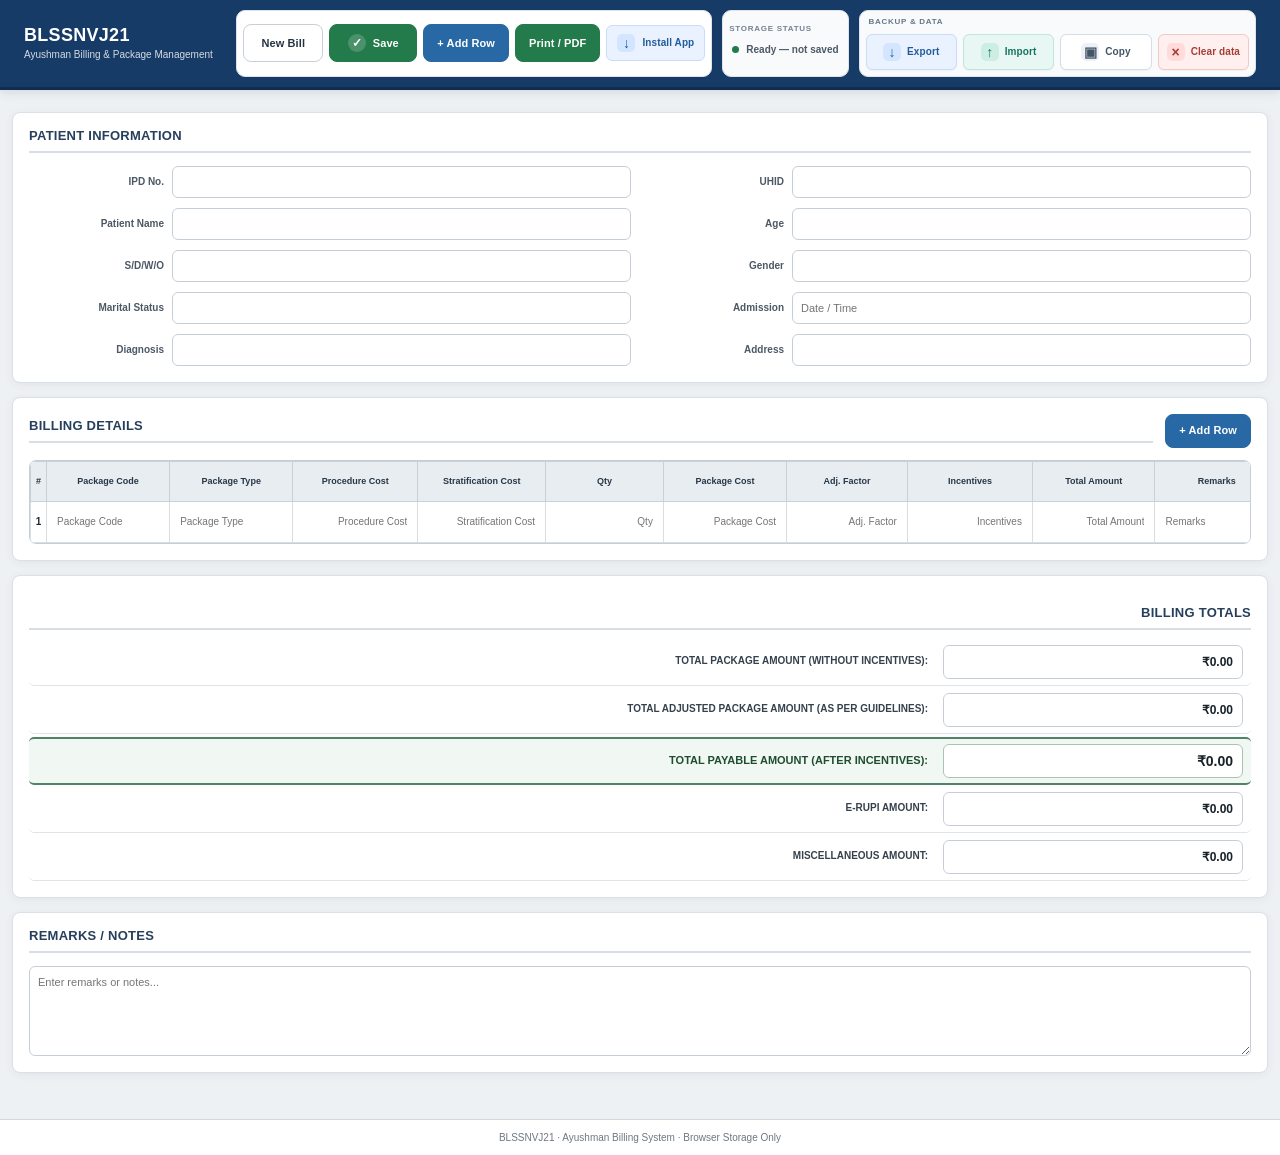
<file: index.html>
<!DOCTYPE html>
<html lang="en">

<head>

    <meta charset="UTF-8">

    <meta
        name="viewport"
        content="width=device-width, initial-scale=1.0, viewport-fit=cover"
    >

    <meta name="theme-color" content="#173b67">
    <meta name="color-scheme" content="light">
    <meta name="application-name" content="BLSSNVJ21">
    <meta name="apple-mobile-web-app-title" content="BLSSNVJ21">
    <meta name="author" content="BLSSNVJ21">
    <meta name="creator" content="BLSSNVJ21">
    <meta name="publisher" content="BLSSNVJ21">
    <meta name="generator" content="BLSSNVJ21 Ayushman Billing">
    <meta name="description" content="BLSSNVJ21 Ayushman Billing is a browser-based hospital billing application for patient details, Ayushman package billing, editable billing rows, billing totals, printing and PDF generation. Data stays in browser storage.">
    <meta name="keywords" content="BLSSNVJ21, BLSSNVJ21 Ayushman Billing, Ayushman billing software, Ayushman hospital billing, PM-JAY billing, hospital package billing, hospital billing software, medical billing, billing application, browser billing software">
    <meta name="subject" content="BLSSNVJ21 Ayushman hospital billing application">
    <meta name="classification" content="Business Software, Hospital Billing Software">
    <meta name="category" content="Hospital Billing Software">
    <meta name="coverage" content="India">
    <meta name="language" content="English (India)">
    <meta name="robots" content="index, follow, max-image-preview:large, max-snippet:-1, max-video-preview:-1">
    <meta name="googlebot" content="index, follow, max-image-preview:large, max-snippet:-1, max-video-preview:-1">
    <meta name="bingbot" content="index, follow, max-image-preview:large, max-snippet:-1, max-video-preview:-1">
    <meta name="format-detection" content="telephone=no">
    <meta name="referrer" content="strict-origin-when-cross-origin">
    <link rel="canonical" href="https://shreebalaji767.github.io/AYUSHMAN-BILLING/">
    <link rel="sitemap" type="application/xml" href="./sitemap.xml">

    <meta property="og:type" content="website">
    <meta property="og:url" content="https://shreebalaji767.github.io/AYUSHMAN-BILLING/">
    <meta property="og:title" content="BLSSNVJ21 | Ayushman Billing Software">
    <meta property="og:description" content="BLSSNVJ21 browser-based Ayushman hospital billing software for patient details, package billing, billing totals and print-ready documents.">
    <meta property="og:site_name" content="BLSSNVJ21">
    <meta property="og:locale" content="en_IN">

    <meta name="twitter:card" content="summary">
    <meta name="twitter:title" content="BLSSNVJ21 | Ayushman Billing Software">
    <meta name="twitter:description" content="BLSSNVJ21 browser-based Ayushman hospital billing software with browser-only storage and print-ready billing documents.">
    <meta name="twitter:url" content="https://shreebalaji767.github.io/AYUSHMAN-BILLING/">

    <meta name="mobile-web-app-capable" content="yes">
    <meta name="apple-mobile-web-app-capable" content="yes">
    <meta name="apple-mobile-web-app-status-bar-style" content="default">
    <meta name="apple-mobile-web-app-title" content="BLSSNVJ21">

    <link
        rel="manifest"
        href="./manifest.webmanifest?v=2026.11.15.2"
    >

    <link
        rel="icon"
        type="image/svg+xml"
        sizes="any"
        href="./static/icons/favicon.svg"
    >

    <link
        rel="shortcut icon"
        href="./static/icons/favicon.svg"
    >

    <link
        rel="apple-touch-icon"
        href="./static/icons/icon-192.svg"
    >

    <title>BLSSNVJ21 | Ayushman Billing Software</title>

    <script type="application/ld+json">
    {
      "@context": "https://schema.org",
      "@graph": [
        {
          "@type": "SoftwareApplication",
      "name": "BLSSNVJ21 Ayushman Billing",
      "alternateName": "BLSSNVJ21",
      "applicationCategory": "BusinessApplication",
      "applicationSubCategory": "Hospital Billing Software",
      "operatingSystem": "Web Browser",
      "softwareVersion": "2026.11.15",
      "inLanguage": "en-IN",
      "isAccessibleForFree": true,
      "description": "BLSSNVJ21 browser-based Ayushman hospital billing application with browser-only storage, editable billing rows, billing totals and print-ready billing documents.",
      "brand": {
        "@type": "Brand",
        "name": "BLSSNVJ21"
      },
          "publisher": {
            "@type": "Organization",
            "name": "BLSSNVJ21"
          },
          "url": "https://shreebalaji767.github.io/AYUSHMAN-BILLING/"
        },
        {
          "@type": "WebSite",
          "name": "BLSSNVJ21",
          "alternateName": "BLSSNVJ21 Ayushman Billing",
          "url": "https://shreebalaji767.github.io/AYUSHMAN-BILLING/",
          "inLanguage": "en-IN"
        },
        {
          "@type": "Organization",
          "name": "BLSSNVJ21",
          "url": "https://shreebalaji767.github.io/AYUSHMAN-BILLING/"
        }
      ]
    }
    </script><!-- =====================================================
         MAIN STYLESHEET
    ====================================================== -->

    <link
        rel="stylesheet"
        href="./static/css/style.css?v=2026.11.15.9"
    >


    <!-- =====================================================
         PRINT STYLESHEET
    ====================================================== -->

    <link
        rel="stylesheet"
        href="./static/css/print.css?v=2026.11.15.2"
        media="print"
    >

</head>


<body>


<!-- =========================================================
     APPLICATION SHELL
========================================================= -->

<div class="app-shell">


    <!-- =====================================================
         TOP BAR
    ====================================================== -->

    <header class="topbar">


        <div class="topbar-brand">

            <div class="brand-title">
                BLSSNVJ21
            </div>

            <div class="brand-subtitle">
                Ayushman Billing &amp; Package Management
            </div>

        </div>



        <!-- =================================================
             TOP ACTIONS
        ================================================== -->

        <div class="topbar-actions">

            <div class="toolbar-group bill-action-group" role="group" aria-label="Bill actions">
                <button type="button" class="btn btn-secondary" id="newBillBtn">New Bill</button>
                <button type="button" class="btn btn-success" id="saveBillBtn"
                    title="Save this bill to browser storage (Ctrl+S)">
                    <span class="save-toggle-icon" aria-hidden="true">✓</span>
                    <span class="save-toggle-label">Save</span>
                </button>
                <button type="button" class="btn btn-primary" id="addRowBtn">+ Add Row</button>
                <button type="button" class="btn btn-success" id="printBtn">Print / PDF</button>
                <button type="button" class="btn btn-primary install-app-btn" id="installPwaBtn"
                    title="Install this app on your device">
                    <span class="install-app-icon" aria-hidden="true">↓</span>
                    <span>Install App</span>
                </button>
            </div>

            <div class="status-group">
                <span class="status-group-label">STORAGE STATUS</span>
                <div id="storageStatus" class="storage-status" role="status" aria-live="polite">
                    Ready — not saved
                </div>
            </div>

            <div class="toolbar-group data-tools" role="group" aria-label="Backup and data tools">
                <span class="data-tools-label">BACKUP &amp; DATA</span>
                <button type="button" class="btn btn-data btn-export" id="exportBillBtn"
                    title="Download a JSON backup of this bill">
                    <span class="data-tool-icon" aria-hidden="true">↓</span>
                    <span>Export</span>
                </button>
                <button type="button" class="btn btn-data btn-import" id="importBillBtn"
                    title="Import a previously exported bill">
                    <span class="data-tool-icon" aria-hidden="true">↑</span>
                    <span>Import</span>
                </button>
                <button type="button" class="btn btn-data btn-copy" id="copyJsonBtn"
                    title="Copy the current bill as JSON">
                    <span class="data-tool-icon" aria-hidden="true">▣</span>
                    <span>Copy</span>
                </button>
                <button type="button" class="btn btn-data btn-clear" id="clearStorageBtn"
                    title="Clear this application's saved bill from this browser">
                    <span class="data-tool-icon" aria-hidden="true">×</span>
                    <span>Clear data</span>
                </button>
            </div>
            <input type="file" id="importBillFile" accept=".json,application/json" hidden>
        </div>


    </header>



    <!-- =====================================================
         MAIN PAGE
    ====================================================== -->

    <main class="page-container">


        <!-- =================================================
             PRINT HEADER SPACE

             Blank area reserved for hospital letterhead.
        ================================================== -->

        <div class="print-header-space"></div>



        <!-- =================================================
             PATIENT INFORMATION
        ================================================== -->

        <section class="section-card">


            <h2 class="section-title">
                Patient Information
            </h2>



            <div class="patient-grid">


                <!-- =========================================
                     IPD NO.
                ========================================== -->

                <div class="form-field">

                    <label for="ipdNo">
                        IPD No.
                    </label>

                    <input
                        type="text"
                        id="ipdNo"
                        name="ipdNo"
                        autocomplete="off"
                        spellcheck="false"
                    >

                </div>



                <!-- =========================================
                     UHID
                ========================================== -->

                <div class="form-field">

                    <label for="uhid">
                        UHID
                    </label>

                    <input
                        type="text"
                        id="uhid"
                        name="uhid"
                        autocomplete="off"
                        spellcheck="false"
                    >

                </div>



                <!-- =========================================
                     PATIENT NAME
                ========================================== -->

                <div class="form-field">

                    <label for="patientName">
                        Patient Name
                    </label>

                    <input
                        type="text"
                        id="patientName"
                        name="patientName"
                        autocomplete="off"
                        spellcheck="false"
                    >

                </div>



                <!-- =========================================
                     AGE
                ========================================== -->

                <div class="form-field">

                    <label for="age">
                        Age
                    </label>

                    <input
                        type="text"
                        id="age"
                        name="age"
                        autocomplete="off"
                        spellcheck="false"
                    >

                </div>



                <!-- =========================================
                     S/D/W/O
                ========================================== -->

                <div class="form-field">

                    <label for="sdwo">
                        S/D/W/O
                    </label>

                    <input
                        type="text"
                        id="sdwo"
                        name="sdwo"
                        autocomplete="off"
                        spellcheck="false"
                    >

                </div>



                <!-- =========================================
                     GENDER
                ========================================== -->

                <div class="form-field">

                    <label for="gender">
                        Gender
                    </label>

                    <input
                        type="text"
                        id="gender"
                        name="gender"
                        autocomplete="off"
                        spellcheck="false"
                    >

                </div>



                <!-- =========================================
                     MARITAL STATUS
                ========================================== -->

                <div class="form-field">

                    <label for="maritalStatus">
                        Marital Status
                    </label>

                    <input
                        type="text"
                        id="maritalStatus"
                        name="maritalStatus"
                        autocomplete="off"
                        spellcheck="false"
                    >

                </div>



                <!-- =========================================
                     ADMISSION

                     LEFT COLUMN
                ========================================== -->

                <div class="form-field">

                    <label for="admissionDate">
                        Admission
                    </label>

                    <input
                        type="text"
                        id="admissionDate"
                        name="admissionDate"
                        placeholder="Date / Time"
                        autocomplete="off"
                        spellcheck="false"
                    >

                </div>



                <!-- =========================================
                     DIAGNOSIS

                     RIGHT COLUMN
                ========================================== -->

                <div class="form-field">

                    <label for="diagnosis">
                        Diagnosis
                    </label>

                    <input
                        type="text"
                        id="diagnosis"
                        name="diagnosis"
                        autocomplete="off"
                        spellcheck="false"
                    >

                </div>



                <!-- =========================================
                     ADDRESS

                     FULL WIDTH
                ========================================== -->

                <div class="form-field">

                    <label for="address">
                        Address
                    </label>

                    <input
                        type="text"
                        id="address"
                        name="address"
                        autocomplete="off"
                        spellcheck="false"
                    >

                </div>


            </div>


        </section>



        <!-- =================================================
             BILLING DETAILS
        ================================================== -->

        <section class="section-card billing-section">


            <!-- =============================================
                 BILLING HEADER
            ============================================== -->

            <div class="section-header">


                <h2 class="section-title">
                    Billing Details
                </h2>


                <button
                    type="button"
                    class="btn btn-primary add-row"
                    id="addBillingRowBtn"
                >
                    + Add Row
                </button>


            </div>



            <!-- =============================================
                 BILLING TABLE
            ============================================== -->

            <div class="table-container">


                <table id="billingTable">


                    <thead>

                    <tr>


                        <!-- # -->

                        <th>
                            #
                        </th>


                        <!-- PACKAGE CODE -->

                        <th>
                            Package Code
                        </th>


                        <!-- PACKAGE TYPE -->

                        <th>
                            Package Type
                        </th>


                        <!-- PROCEDURE COST -->

                        <th>
                            Procedure Cost
                        </th>


                        <!-- STRATIFICATION COST -->

                        <th>
                            Stratification Cost
                        </th>


                        <!-- QTY -->

                        <th>
                            Qty
                        </th>


                        <!-- PACKAGE COST -->

                        <th>
                            Package Cost
                        </th>


                        <!-- ADJ FACTOR -->

                        <th>
                            Adj. Factor
                        </th>


                        <!-- INCENTIVES -->

                        <th>
                            Incentives
                        </th>


                        <!-- TOTAL -->

                        <th>
                            Total Amount
                        </th>


                        <!-- REMARKS -->

                        <th>
                            Remarks
                        </th>


                        <!-- ACTION -->

                        <th class="action-column">
                            Action
                        </th>


                    </tr>

                    </thead>



                    <!-- =====================================
                         BILLING BODY

                         app.js adds rows here.
                    ====================================== -->

                    <tbody id="billingBody">
                    </tbody>


                </table>


            </div>


        </section>



        <!-- =================================================
             BILLING TOTALS
        ================================================== -->

        <section class="section-card">


            <div class="billing-totals">


                <h2 class="section-title">
                    Billing Totals
                </h2>



                <!-- =========================================
                     TOTAL PACKAGE AMOUNT
                     FULLY EDITABLE
                ========================================== -->

                <div class="billing-total-row">


                    <label
                        for="totalPackageWithoutIncentives"
                    >
                        TOTAL PACKAGE AMOUNT (WITHOUT INCENTIVES):
                    </label>


                    <input
                        type="text"
                        id="totalPackageWithoutIncentives"
                        name="totalPackageWithoutIncentives"
                        value="₹0.00"
                        autocomplete="off"
                        spellcheck="false"
                    >


                </div>



                <!-- =========================================
                     TOTAL ADJUSTED PACKAGE
                     FULLY EDITABLE
                ========================================== -->

                <div class="billing-total-row">


                    <label
                        for="totalAdjustedPackageAmount"
                    >
                        TOTAL ADJUSTED PACKAGE AMOUNT (AS PER GUIDELINES):
                    </label>


                    <input
                        type="text"
                        id="totalAdjustedPackageAmount"
                        name="totalAdjustedPackageAmount"
                        value="₹0.00"
                        autocomplete="off"
                        spellcheck="false"
                    >


                </div>



                <!-- =========================================
                     TOTAL PAYABLE
                     FULLY EDITABLE
                ========================================== -->

                <div class="billing-total-row payable-row">


                    <label
                        for="totalPayableAmount"
                    >
                        TOTAL PAYABLE AMOUNT (AFTER INCENTIVES):
                    </label>


                    <input
                        type="text"
                        id="totalPayableAmount"
                        name="totalPayableAmount"
                        value="₹0.00"
                        autocomplete="off"
                        spellcheck="false"
                    >


                </div>



                <!-- =========================================
                     e-RUPI
                     FULLY EDITABLE
                ========================================== -->

                <div class="billing-total-row editable-total">


                    <label for="eRupiAmount">
                        e-RUPI Amount:
                    </label>


                    <input
                        type="text"
                        id="eRupiAmount"
                        name="eRupiAmount"
                        value="₹0.00"
                        autocomplete="off"
                        spellcheck="false"
                    >


                </div>



                <!-- =========================================
                     MISCELLANEOUS
                     FULLY EDITABLE
                ========================================== -->

                <div class="billing-total-row editable-total">


                    <label for="miscellaneousAmount">
                        Miscellaneous Amount:
                    </label>


                    <input
                        type="text"
                        id="miscellaneousAmount"
                        name="miscellaneousAmount"
                        value="₹0.00"
                        autocomplete="off"
                        spellcheck="false"
                    >


                </div>


            </div>


        </section>



        <!-- =================================================
             REMARKS / NOTES

             SCREEN ONLY.
             print.css hides this entire section.
        ================================================== -->

        <section class="section-card remarks-section">


            <h2 class="section-title">
                Remarks / Notes
            </h2>


            <textarea
                id="billRemarks"
                name="billRemarks"
                placeholder="Enter remarks or notes..."
                spellcheck="true"
            ></textarea>


        </section>



        <!-- =================================================
             PRINT FOOTER SPACE

             Blank area reserved for hospital letterhead.
        ================================================== -->

        <div class="print-footer-space"></div>


    </main>



    <!-- =====================================================
         SCREEN FOOTER
    ====================================================== -->

    <footer class="screen-footer">

        BLSSNVJ21 · Ayushman Billing System · Browser Storage Only

    </footer>


</div>



<!-- =========================================================
     JAVASCRIPT
========================================================= -->

<script
    src="./static/js/app.js?v=2026.11.15.1"
></script>




</body>

</html>
</file>
<file: static/css/style.css>
/* ============================================================
   AYUSHMAN BILLING
   COMPLETE MAIN STYLESHEET
   File:
   D:\AYUSHMAN BILLING\static\css\style.css
============================================================ */


/* ============================================================
   GLOBAL RESET
============================================================ */

* {
    box-sizing: border-box;
}


html,
body {
    margin: 0;
    padding: 0;

    width: 100%;
    min-height: 100%;

    font-family:
        Arial,
        Helvetica,
        sans-serif;

    font-size: 13px;

    color: #20262d;

    background: #eef1f4;
}


body {
    overflow-x: hidden;
}


/* ============================================================
   APP SHELL
============================================================ */

.app-shell {
    width: 100%;
    min-height: 100vh;

    background: #eef1f4;
}


/* ============================================================
   TOP BAR
============================================================ */

.topbar {
    width: 100%;

    min-height: 60px;

    display: flex;

    align-items: center;

    justify-content: space-between;

    gap: 20px;

    padding:
        10px 20px;

    background: #173b67;

    color: #ffffff;

    border-bottom:
        3px solid #102d50;
}


/* ============================================================
   BRAND
============================================================ */

.topbar-brand {
    min-width: 0;

    display: flex;

    flex-direction: column;

    justify-content: center;
}


.brand-title {
    margin: 0;

    font-size: 18px;

    font-weight: 800;

    line-height: 1.1;

    letter-spacing: .3px;
}


.brand-subtitle {
    margin-top: 3px;

    font-size: 10px;

    font-weight: 400;

    line-height: 1.1;

    opacity: .82;
}


/* ============================================================
   TOP ACTIONS
============================================================ */

.topbar-actions {
    display: flex;

    align-items: center;

    justify-content: flex-end;

    gap: 7px;

    flex-shrink: 0;
}


/* ============================================================
   BUTTONS
============================================================ */

.btn {
    display: inline-flex;

    align-items: center;

    justify-content: center;

    height: 34px;

    min-width: 80px;

    padding:
        0 13px;

    border:
        1px solid transparent;

    border-radius: 4px;

    font-family:
        Arial,
        Helvetica,
        sans-serif;

    font-size: 11px;

    font-weight: 700;

    line-height: 1;

    cursor: pointer;

    transition:
        background .15s ease,
        border-color .15s ease,
        opacity .15s ease,
        transform .05s ease;
}


.btn:hover {
    opacity: .92;
}


.btn:active {
    transform:
        translateY(1px);
}


/* ============================================================
   PRIMARY BUTTON
============================================================ */

.btn-primary {
    background: #2869a5;

    border-color: #2869a5;

    color: #ffffff;
}


.btn-primary:hover {
    background: #225b91;

    border-color: #225b91;
}


/* ============================================================
   SECONDARY BUTTON
============================================================ */

.btn-secondary {
    background: #ffffff;

    border-color: #c8d0d7;

    color: #263442;
}


.btn-secondary:hover {
    background: #f2f5f7;

    border-color: #aeb8c2;
}


/* ============================================================
   SUCCESS BUTTON
============================================================ */

.btn-success {
    background: #237a4b;

    border-color: #237a4b;

    color: #ffffff;
}


.btn-success:hover {
    background: #1c633c;

    border-color: #1c633c;
}


/* ============================================================
   DANGER BUTTON
============================================================ */

.btn-danger {
    background: #b83232;

    border-color: #b83232;

    color: #ffffff;
}


.btn-danger:hover {
    background: #982929;

    border-color: #982929;
}


/* ============================================================
   MAIN PAGE
============================================================ */

.page-container {
    width: 100%;

    max-width: 1700px;

    margin:
        0 auto;

    padding:
        18px 20px 30px;
}


/* ============================================================
   PRINT SPACES

   Hidden on screen.
   print.css activates them when printing.
============================================================ */

.print-header-space,
.print-footer-space {
    display: none;
}


/* ============================================================
   SECTION CARD
============================================================ */

.section-card {
    width: 100%;

    margin:
        0 0 14px;

    padding:
        16px;

    background: #ffffff;

    border:
        1px solid #d5dbe1;

    border-radius: 5px;

    box-shadow:
        0 1px 2px rgba(0, 0, 0, .04);
}


/* ============================================================
   SECTION HEADER
============================================================ */

.section-header {
    width: 100%;

    display: flex;

    align-items: center;

    justify-content: space-between;

    gap: 12px;

    margin-bottom: 12px;
}


.section-header .section-title {
    flex: 1;

    margin:
        0 !important;
}


/* ============================================================
   SECTION TITLE
============================================================ */

.section-title {
    margin:
        0 0 13px;

    padding:
        0 0 8px;

    border-bottom:
        2px solid #d8dee4;

    color: #263f5d;

    font-size: 13px;

    font-weight: 800;

    line-height: 1.1;

    text-transform: uppercase;

    letter-spacing: .25px;
}


/* ============================================================
   PATIENT INFORMATION GRID
============================================================ */

.patient-grid {
    width: 100%;

    display: grid;

    grid-template-columns:
        minmax(0, 1fr)
        minmax(0, 1fr);

    column-gap: 20px;

    row-gap: 9px;
}


/* ============================================================
   PATIENT FORM FIELD
============================================================ */

.patient-grid .form-field {
    width: 100%;

    min-width: 0;

    display: grid;

    grid-template-columns:
        135px
        minmax(0, 1fr);

    align-items: center;

    gap: 8px;
}


/* ============================================================
   FULL-WIDTH PATIENT FIELD
============================================================ */

.patient-grid .form-field.wide {
    grid-column:
        span 2;
}


/* ============================================================
   PATIENT LABEL
============================================================ */

.patient-grid .form-field label {
    display: block;

    min-width: 0;

    color: #4c5864;

    font-size: 10px;

    font-weight: 700;

    line-height: 1.1;

    text-align: right;

    white-space: nowrap;
}


/* ============================================================
   PATIENT INPUT
============================================================ */

.patient-grid .form-field input {
    width: 100%;

    height: 32px;

    min-width: 0;

    padding:
        5px 8px;

    border:
        1px solid #cbd2d9;

    border-radius: 3px;

    outline: none;

    background: #ffffff;

    color: #20262d;

    font-family:
        Arial,
        Helvetica,
        sans-serif;

    font-size: 11px;

    line-height: 1.2;

    transition:
        border-color .15s ease,
        box-shadow .15s ease;
}


.patient-grid .form-field input:hover {
    border-color:
        #aeb8c2;
}


.patient-grid .form-field input:focus {
    border-color:
        #2869a5;

    box-shadow:
        inset 0 0 0 1px #2869a5;
}


/* ============================================================
   BILLING SECTION
============================================================ */

.billing-section {
    overflow:
        hidden;
}


/* ============================================================
   BILLING TABLE WRAPPER
============================================================ */

.table-container {
    width: 100%;

    overflow-x: auto;

    border:
        1px solid #cfd5db;

    background:
        #ffffff;
}


/* ============================================================
   BILLING TABLE
============================================================ */

#billingTable {
    width: 100%;

    min-width: 1450px;

    margin: 0;

    border-collapse:
        collapse;

    border-spacing: 0;

    table-layout:
        auto;

    background:
        #ffffff;
}


/* ============================================================
   TABLE HEADER
============================================================ */

#billingTable thead th {
    height: 40px;

    padding:
        6px 5px;

    border:
        1px solid #c8d0d8;

    background:
        #e8edf2;

    color:
        #263746;

    font-size:
        9px;

    font-weight:
        800;

    line-height:
        1.15;

    text-align:
        center;

    vertical-align:
        middle;

    white-space:
        normal;
}


/* ============================================================
   TABLE BODY
============================================================ */

#billingTable tbody td {
    height:
        39px;

    padding:
        3px;

    border:
        1px solid #d7dde2;

    background:
        #ffffff;

    color:
        #20262d;

    font-size:
        10px;

    vertical-align:
        middle;
}


#billingTable tbody tr:nth-child(even) td {
    background:
        #fafbfc;
}


#billingTable tbody tr:hover td {
    background:
        #f2f6fa;
}


/* ============================================================
   TABLE INPUTS

   TEXT INPUTS ARE INTENTIONALLY USED.
   They can contain:
   - numbers
   - letters
   - currency symbols
   - special characters
   - text
   - mixed values
============================================================ */

#billingTable input[type="text"],
#billingTable input[type="number"] {
    width:
        100%;

    height:
        30px;

    min-width:
        0;

    padding:
        4px 6px;

    border:
        1px solid transparent;

    border-radius:
        2px;

    outline:
        none;

    background:
        transparent;

    color:
        #1d252d;

    font-family:
        Arial,
        Helvetica,
        sans-serif;

    font-size:
        10px;

    line-height:
        1.1;

    transition:
        border-color .15s ease,
        background .15s ease,
        box-shadow .15s ease;
}


#billingTable input[type="text"]:hover,
#billingTable input[type="number"]:hover {
    border-color:
        #c3ccd4;

    background:
        #ffffff;
}


#billingTable input[type="text"]:focus,
#billingTable input[type="number"]:focus {
    border-color:
        #2869a5;

    background:
        #ffffff;

    box-shadow:
        inset 0 0 0 1px #2869a5;
}


/* ============================================================
   NUMERIC-STYLE COLUMNS
============================================================ */

#billingTable td:nth-child(4) input,
#billingTable td:nth-child(5) input,
#billingTable td:nth-child(6) input,
#billingTable td:nth-child(7) input,
#billingTable td:nth-child(8) input,
#billingTable td:nth-child(9) input,
#billingTable td:nth-child(10) input {
    text-align:
        right;
}


/* ============================================================
   FIRST COLUMN
============================================================ */

#billingTable td:first-child {
    text-align:
        center;

    font-weight:
        700;
}


/* ============================================================
   ACTION COLUMN
============================================================ */

.action-column {
    width:
        70px;

    min-width:
        70px;

    text-align:
        center !important;
}


.delete-row {
    height:
        27px;

    padding:
        0 8px;

    border:
        1px solid #d5a5a5;

    border-radius:
        3px;

    background:
        #fff5f5;

    color:
        #a82d2d;

    font-family:
        Arial,
        Helvetica,
        sans-serif;

    font-size:
        9px;

    font-weight:
        700;

    cursor:
        pointer;
}


.delete-row:hover {
    background:
        #ffeaea;

    border-color:
        #c58b8b;
}


/* ============================================================
   BILLING TOTALS CONTAINER
============================================================ */

.billing-totals {
    width:
        100%;

    max-width:
        1000px;

    margin:
        0 0 0 auto;

    padding:
        0;
}


/* ============================================================
   BILLING TOTAL TITLE
============================================================ */

.billing-totals .section-title {
    margin-bottom:
        8px;

    text-align:
        right;
}


/* ============================================================
   BILLING TOTAL ROW
============================================================ */

.billing-total-row {
    width:
        100%;

    min-height:
        46px;

    display:
        grid;

    grid-template-columns:
        minmax(350px, 1fr)
        300px;

    align-items:
        center;

    gap:
        15px;

    padding:
        5px 8px;

    border-bottom:
        1px solid #e0e4e8;

    background:
        #ffffff;
}


/* ============================================================
   BILLING TOTAL LABEL
============================================================ */

.billing-total-row > label,
.billing-total-row > span {
    display:
        block;

    margin:
        0;

    padding:
        0;

    color:
        #35414d;

    font-size:
        10px;

    font-weight:
        800;

    line-height:
        1.25;

    text-align:
        right;

    text-transform:
        uppercase;
}


/* ============================================================
   FULLY EDITABLE BILLING TOTAL INPUTS

   IMPORTANT:
   type="text" means users can enter ANYTHING.

   Examples:
   ₹10,000
   10000
   ₹10,000/-
   APPROVED
   N/A
   ₹10,000 + ₹500
   10%
   As per guidelines
============================================================ */

.billing-total-row input[type="text"] {

    width:
        100%;

    height:
        34px;

    padding:
        5px 9px;

    border:
        1px solid #c8d0d7;

    border-radius:
        3px;

    background:
        #ffffff;

    color:
        #18212a;

    font-family:
        Arial,
        Helvetica,
        sans-serif;

    font-size:
        12px;

    font-weight:
        700;

    text-align:
        right;

    outline:
        none;

    transition:
        border-color .15s ease,
        box-shadow .15s ease;
}


.billing-total-row input[type="text"]:hover {
    border-color:
        #aeb8c2;
}


.billing-total-row input[type="text"]:focus {

    border-color:
        #2869a5;

    box-shadow:
        inset 0 0 0 1px #2869a5;
}


/* ============================================================
   OPTIONAL NUMBER INPUT SUPPORT
============================================================ */

.billing-total-row input[type="number"] {

    width:
        100%;

    height:
        34px;

    padding:
        5px 9px;

    border:
        1px solid #c8d0d7;

    border-radius:
        3px;

    background:
        #ffffff;

    color:
        #18212a;

    font-family:
        Arial,
        Helvetica,
        sans-serif;

    font-size:
        12px;

    font-weight:
        700;

    text-align:
        right;

    outline:
        none;
}


.billing-total-row input[type="number"]:focus {

    border-color:
        #2869a5;

    box-shadow:
        inset 0 0 0 1px #2869a5;
}


/* ============================================================
   PAYABLE ROW
============================================================ */

.billing-total-row.payable-row {

    margin-top:
        3px;

    background:
        #f1f7f3;

    border-top:
        2px solid #518367;

    border-bottom:
        2px solid #518367;
}


.billing-total-row.payable-row > label,
.billing-total-row.payable-row > span {

    color:
        #1f4d31;

    font-size:
        11px;

    font-weight:
        900;
}


.billing-total-row.payable-row input[type="text"] {

    font-size:
        14px;

    font-weight:
        900;

    border-color:
        #a9c5b2;

    background:
        #ffffff;
}


/* ============================================================
   EDITABLE TOTALS
============================================================ */

.editable-total {
    background:
        #ffffff;
}


/* ============================================================
   REMARKS / NOTES
============================================================ */

.remarks-section textarea {

    display:
        block;

    width:
        100%;

    min-height:
        90px;

    padding:
        8px;

    border:
        1px solid #cbd2d9;

    border-radius:
        3px;

    outline:
        none;

    background:
        #ffffff;

    color:
        #20262d;

    font-family:
        Arial,
        Helvetica,
        sans-serif;

    font-size:
        11px;

    line-height:
        1.3;

    resize:
        vertical;
}


.remarks-section textarea:hover {

    border-color:
        #aeb8c2;
}


.remarks-section textarea:focus {

    border-color:
        #2869a5;

    box-shadow:
        inset 0 0 0 1px #2869a5;
}


/* ============================================================
   BOTTOM ACTIONS
============================================================ */

.bottom-actions {

    width:
        100%;

    display:
        flex;

    align-items:
        center;

    justify-content:
        flex-end;

    gap:
        7px;

    margin:
        4px 0 25px;
}


/* ============================================================
   SCREEN FOOTER
============================================================ */

.screen-footer {

    width:
        100%;

    padding:
        12px;

    border-top:
        1px solid #d2d8de;

    background:
        #ffffff;

    color:
        #6d7781;

    font-size:
        10px;

    text-align:
        center;
}


/* ============================================================
   FOCUS ACCESSIBILITY
============================================================ */

button:focus-visible,
input:focus-visible,
textarea:focus-visible {

    outline:
        2px solid #2869a5;

    outline-offset:
        1px;
}


/* ============================================================
   TABLET
============================================================ */

@media (max-width: 1100px) {

    .page-container {
        padding:
            14px;
    }


    .patient-grid {
        column-gap:
            12px;
    }


    .patient-grid .form-field {
        grid-template-columns:
            115px
            minmax(0, 1fr);

        gap:
            6px;
    }


    .billing-totals {
        max-width:
            100%;
    }


    .billing-total-row {
        grid-template-columns:
            minmax(300px, 1fr)
            260px;
    }

}


/* ============================================================
   MOBILE
============================================================ */

@media (max-width: 700px) {

    .topbar {

        flex-direction:
            column;

        align-items:
            stretch;

        padding:
            10px 12px;
    }


    .topbar-actions {

        display:
            grid;

        grid-template-columns:
            repeat(4, minmax(0, 1fr));

        width:
            100%;
    }


    .topbar-actions .btn {

        width:
            100%;

        min-width:
            0;

        padding:
            0 7px;

        font-size:
            10px;
    }


    .page-container {

        padding:
            8px;
    }


    .section-card {

        padding:
            11px;
    }


    .patient-grid {

        grid-template-columns:
            1fr;

        row-gap:
            8px;
    }


    .patient-grid .form-field {

        grid-template-columns:
            105px
            minmax(0, 1fr);

        gap:
            6px;
    }


    .patient-grid .form-field.wide {

        grid-column:
            span 1;
    }


    .billing-total-row {

        grid-template-columns:
            1fr;

        gap:
            6px;

        padding:
            8px;
    }


    .billing-total-row > label,
    .billing-total-row > span {

        text-align:
            right;
    }


    .bottom-actions {

        display:
            grid;

        grid-template-columns:
            1fr;

        width:
            100%;
    }


    .bottom-actions .btn {

        width:
            100%;
    }

}


/* ============================================================
   SMALL MOBILE
============================================================ */

@media (max-width: 450px) {

    .brand-title {

        font-size:
            16px;
    }


    .brand-subtitle {

        font-size:
            9px;
    }


    .topbar-actions {

        grid-template-columns:
            1fr;
    }


    .patient-grid .form-field {

        grid-template-columns:
            1fr;
    }


    .patient-grid .form-field label {

        text-align:
            left;
    }


    .billing-total-row > label,
    .billing-total-row > span {

        text-align:
            left;
    }


    .billing-total-row input[type="text"] {

        text-align:
            right;
    }

}


/* ============================================================
   PRINT FALLBACK

   The dedicated print.css handles the actual print layout.
============================================================ */

@media print {

    html,
    body {

        background:
            #ffffff !important;
    }


    .topbar-actions,
    .bottom-actions,
    .screen-footer {

        display:
            none !important;
    }


    .remarks-section {

        display:
            none !important;
    }

}

/* ============================================================
   BLSSNVJ21 UPGRADE CONTROLS
============================================================ */

.browser-tools {
    display: flex;
    align-items: center;
    gap: 6px;
    flex-wrap: wrap;
}

.storage-status {
    display: inline-flex;
    align-items: center;
    gap: 7px;
    min-height: 30px;
    padding: 0 10px;
    border: 1px solid #d3d9df;
    border-radius: 4px;
    background: #ffffff;
    color: #4d5965;
    font-size: 10px;
    font-weight: 700;
    white-space: nowrap;
}

.storage-status::before {
    content: "";
    width: 7px;
    height: 7px;
    flex: 0 0 7px;
    border-radius: 50%;
    background: #237a4b;
}

.storage-status[data-state="error"] {
    color: #8f2929;
    border-color: #e2bcbc;
}

.storage-status[data-state="error"]::before {
    background: #b83232;
}

@media (max-width: 900px) {
    .bottom-actions {
        justify-content: flex-start;
        flex-wrap: wrap;
    }

    .browser-tools {
        width: 100%;
    }

    .storage-status {
        order: -1;
    }
}

@media (max-width: 640px) {
    .topbar {
        align-items: flex-start;
        flex-direction: column;
        gap: 10px;
    }

    .topbar-actions {
        width: 100%;
        justify-content: flex-start;
        flex-wrap: wrap;
    }

    .page-container {
        padding: 10px;
    }

    .section-card {
        padding: 11px;
    }

    .patient-grid {
        grid-template-columns: 1fr;
    }

    .patient-grid .form-field.wide {
        grid-column: span 1;
    }

    .patient-grid .form-field {
        grid-template-columns: 110px minmax(0, 1fr);
    }

    .billing-total-row {
        grid-template-columns: 1fr;
    }

    .billing-total-row > label,
    .billing-total-row > span {
        text-align: left;
    }

    .browser-tools .btn,
    .bottom-actions > .btn {
        flex: 1 1 auto;
    }
}

@media (prefers-reduced-motion: reduce) {
    *,
    *::before,
    *::after {
        scroll-behavior: auto !important;
        transition: none !important;
        animation: none !important;
    }
}


/* ============================================================
   BROWSER STORAGE CENTER
============================================================ */

.storage-center {
    border-color: #cbd7e4;
}

.section-help {
    margin: 3px 0 0;
    color: #6d7781;
    font-size: 10px;
    line-height: 1.4;
}

.storage-badge {
    display: inline-flex;
    align-items: center;
    min-height: 28px;
    padding: 0 10px;
    border: 1px solid #b8d4c2;
    border-radius: 999px;
    background: #f4faf6;
    color: #21663b;
    font-size: 10px;
    font-weight: 800;
    white-space: nowrap;
}

.storage-badge[data-state="error"] {
    border-color: #e2bcbc;
    background: #fff7f7;
    color: #8f2929;
}

.storage-center-grid {
    display: grid;
    grid-template-columns: repeat(4, minmax(0, 1fr));
    gap: 7px;
    margin-top: 10px;
}

.storage-center-grid .btn {
    width: 100%;
}

.storage-summary {
    margin-top: 8px;
    padding: 7px 9px;
    border: 1px dashed #cbd2d9;
    border-radius: 4px;
    background: #fafbfc;
    color: #65717d;
    font-size: 10px;
    line-height: 1.4;
}

.btn-danger {
    border: 1px solid #b83a3a;
    background: #b83a3a;
    color: #ffffff;
}

.btn-danger:hover {
    background: #962f2f;
    border-color: #962f2f;
}

@media (max-width: 900px) {
    .storage-center-grid {
        grid-template-columns: repeat(2, minmax(0, 1fr));
    }
}

@media (max-width: 520px) {
    .storage-center-grid {
        grid-template-columns: 1fr;
    }

    .storage-center .section-header {
        align-items: flex-start;
        flex-direction: column;
        gap: 7px;
    }
}

@media print {
    .storage-center {
        display: none !important;
    }
}


/* ============================================================
   LOCAL BILL HISTORY
============================================================ */

.history-header {
    display: flex;
    align-items: center;
    gap: 7px;
    margin-top: 12px;
    padding-top: 10px;
    border-top: 1px solid #dfe4e9;
    color: #34404b;
    font-size: 11px;
}

.history-header strong {
    margin-right: auto;
}

.bill-history-list {
    display: grid;
    gap: 6px;
    margin-top: 7px;
}

.history-item {
    display: flex;
    align-items: center;
    gap: 10px;
    padding: 8px 9px;
    border: 1px solid #d9dfe5;
    border-radius: 4px;
    background: #ffffff;
}

.history-details {
    display: grid;
    gap: 2px;
    min-width: 0;
}

.history-details strong {
    overflow: hidden;
    color: #26313b;
    font-size: 10px;
    text-overflow: ellipsis;
    white-space: nowrap;
}

.history-details span {
    color: #74808b;
    font-size: 9px;
}

.history-actions {
    display: flex;
    gap: 5px;
    margin-left: auto;
}

.history-empty {
    padding: 8px 9px;
    border: 1px dashed #cbd2d9;
    border-radius: 4px;
    color: #7a858f;
    background: #fafbfc;
    font-size: 10px;
}

/* BLSSNVJ21 responsive clean UI 2026.10.11 */
:focus-visible{outline:3px solid #1f6feb;outline-offset:2px}
button:focus-visible,input:focus-visible,textarea:focus-visible,select:focus-visible{box-shadow:0 0 0 2px rgba(31,111,235,.18)}
button:disabled{cursor:not-allowed;opacity:.6}
.delete-row{min-width:64px}
.storage-status[data-state="saved"]{font-weight:600}
.storage-status[data-state="dirty"]{font-weight:600}
.storage-status[data-state="error"]{font-weight:700}

html{-webkit-text-size-adjust:100%;text-rendering:optimizeLegibility}
body{background:#f3f5f7}
.topbar{position:sticky;top:0;z-index:20;min-height:64px;padding:10px clamp(12px,2vw,24px);gap:14px;box-shadow:0 2px 10px rgba(15,35,55,.12)}
.topbar-brand{flex:1 1 auto;min-width:0}.topbar-actions{flex:0 1 auto;min-width:0;gap:6px}.topbar-actions .btn{min-height:38px;height:38px}.storage-status{max-width:min(240px,30vw);overflow:hidden;text-overflow:ellipsis}
.page-container{width:min(100% - 24px,1700px);padding:clamp(12px,2vw,22px) 0 32px}
.section-card{border-radius:8px;border-color:#d9e0e6;box-shadow:0 2px 10px rgba(25,45,65,.06)}
.patient-grid{gap:10px 18px}.patient-grid .form-field input,.remarks-section textarea,.billing-total-row input[type=text],.billing-total-row input[type=number]{border-color:#c5ced7;border-radius:6px}
.table-container{border-color:#c5ced7;border-radius:7px;-webkit-overflow-scrolling:touch;scrollbar-width:thin}
#billingTable{min-width:1320px}#billingTable thead th{position:sticky;top:0;z-index:2}#billingTable input[type=text],#billingTable input[type=number]{min-height:34px;border-radius:4px}
.billing-totals{max-width:820px;margin-top:14px}.billing-total-row{min-height:48px;border-radius:5px}.bottom-actions{margin-top:10px;gap:8px}.bottom-actions .btn{min-height:40px}
@media(max-width:1100px){.topbar{align-items:center}.topbar-actions{max-width:72%}.storage-status{max-width:190px}.patient-grid{grid-template-columns:1fr 1fr}.patient-grid .form-field{grid-template-columns:105px minmax(0,1fr)}.billing-total-row{grid-template-columns:minmax(0,1fr) minmax(190px,260px)}}
@media(max-width:760px){.topbar{position:relative;align-items:stretch;flex-direction:column;padding:10px 12px}.topbar-brand{width:100%}.topbar-actions{width:100%;max-width:none;display:grid;grid-template-columns:repeat(4,minmax(0,1fr));gap:6px}.topbar-actions .btn{width:100%;min-width:0;padding:0 6px;font-size:10px}.storage-status{max-width:none;min-width:0;justify-content:center}.page-container{width:min(100% - 16px,900px)}.section-card{padding:12px;margin-bottom:10px}.patient-grid{grid-template-columns:1fr;gap:9px}.patient-grid .form-field,.patient-grid .form-field.wide{grid-column:auto;grid-template-columns:120px minmax(0,1fr)}.billing-totals{max-width:none}.bottom-actions{display:grid;grid-template-columns:repeat(2,minmax(0,1fr))}.bottom-actions .btn{width:100%}}
@media(max-width:560px){.brand-title{font-size:16px}.brand-subtitle{font-size:9px}.topbar-actions{grid-template-columns:repeat(2,minmax(0,1fr))}.topbar-actions .btn{min-height:40px;height:40px}.page-container{width:calc(100% - 12px);padding-top:8px}.section-card{padding:10px;border-radius:7px}.section-header{align-items:flex-start;flex-direction:column;gap:6px}.section-header .section-title{width:100%}.patient-grid .form-field,.patient-grid .form-field.wide{grid-template-columns:1fr;gap:4px}.patient-grid .form-field label{text-align:left;white-space:normal}.patient-grid .form-field input{min-height:40px;height:40px;font-size:12px}.table-container{margin-left:-2px;margin-right:-2px;width:calc(100% + 4px)}#billingTable{min-width:1320px}#billingTable thead th{font-size:9px}#billingTable tbody td{padding:4px}#billingTable input[type=text],#billingTable input[type=number]{min-height:38px;height:38px;font-size:11px}.billing-total-row{grid-template-columns:1fr;gap:6px;padding:9px 8px}.billing-total-row>label,.billing-total-row>span{text-align:left;font-size:10px}.billing-total-row input[type=text],.billing-total-row input[type=number]{min-height:40px;height:40px;text-align:right}.remarks-section textarea{min-height:110px;font-size:12px}.bottom-actions{grid-template-columns:1fr}.bottom-actions .btn{min-height:42px}.screen-footer{font-size:9px;line-height:1.4}}
@media(max-width:360px){.topbar{padding:9px 8px}.brand-title{font-size:15px}.brand-subtitle{font-size:8px}.page-container{width:calc(100% - 8px)}.section-card{padding:8px}.topbar-actions .btn{font-size:9px;padding-inline:4px}.storage-status{font-size:9px}}
@media(hover:none) and (pointer:coarse){.btn,.delete-row{min-height:42px}#billingTable input[type=text],#billingTable input[type=number]{min-height:40px}.patient-grid .form-field input,.billing-total-row input[type=text],.billing-total-row input[type=number]{min-height:42px}}
@media print{.topbar{position:static!important;box-shadow:none!important}}


/* Distinct, compact backup and data controls */
.data-tools {
    display: inline-flex;
    align-items: center;
    gap: 5px;
    padding: 5px;
    margin-left: 3px;
    border: 1px solid #dce3e9;
    border-radius: 9px;
    background: #f5f7f9;
}
.data-tools-label {
    padding: 0 7px 0 5px;
    color: #687787;
    font-size: 8px;
    font-weight: 800;
    letter-spacing: .09em;
    white-space: nowrap;
}
.btn.btn-data {
    display: inline-flex;
    align-items: center;
    justify-content: center;
    gap: 6px;
    min-width: 0;
    min-height: 34px;
    height: 34px;
    padding: 0 10px;
    border: 1px solid transparent;
    border-radius: 6px;
    font-size: 10px;
    font-weight: 750;
    letter-spacing: .01em;
    white-space: nowrap;
    box-shadow: 0 1px 1px rgba(20,35,50,.04);
    transition: background .16s ease, border-color .16s ease, box-shadow .16s ease, transform .16s ease;
}
.btn.btn-data:hover {
    opacity: 1;
    transform: translateY(-1px);
    box-shadow: 0 3px 8px rgba(20,35,50,.10);
}
.data-tool-icon {
    display: inline-grid;
    place-items: center;
    width: 18px;
    height: 18px;
    border-radius: 5px;
    font-size: 14px;
    font-weight: 800;
    line-height: 1;
}
.btn-export { background:#eaf2ff; border-color:#c9dcfa!important; color:#205b9c; }
.btn-export .data-tool-icon { background:#d4e5ff; }
.btn-export:hover { background:#dceaff; border-color:#a9c9f4!important; }
.btn-import { background:#e8f7f3; border-color:#bce7db!important; color:#16745f; }
.btn-import .data-tool-icon { background:#cceee3; }
.btn-import:hover { background:#d8f2e9; border-color:#9ddbc9!important; }
.btn-copy { background:#fff; border-color:#d5dde5!important; color:#435467; }
.btn-copy .data-tool-icon { background:#edf1f5; }
.btn-copy:hover { background:#f1f5f8; border-color:#bdc9d5!important; }
.btn-clear { background:#fff0ef; border-color:#f2c9c5!important; color:#a53d36; }
.btn-clear .data-tool-icon { background:#ffdcda; }
.btn-clear:hover { background:#ffe5e3; border-color:#e9aaa5!important; }
.btn.btn-data:focus-visible { outline:3px solid rgba(40,105,165,.24); outline-offset:2px; }
@media (max-width: 1100px) {
    .data-tools { flex-wrap:wrap; }
    .data-tools-label { width:100%; padding:2px 5px 0; }
}
@media (max-width: 760px) {
    .data-tools {
        grid-column: 1 / -1;
        display:grid;
        grid-template-columns:repeat(4,minmax(0,1fr));
        gap:6px;
        width:100%;
        margin:2px 0 0;
        padding:7px;
    }
    .data-tools-label { grid-column:1 / -1; text-align:left; }
    .btn.btn-data { width:100%; min-width:0; padding:0 5px; font-size:10px; }
}
@media (max-width: 420px) {
    .data-tools { grid-template-columns:repeat(2,minmax(0,1fr)); }
    .btn.btn-data { min-height:40px; height:40px; }
}
@media (prefers-reduced-motion: reduce) {
    .btn.btn-data { transition:none; }
}


/* Unified animated button system (vanilla SaveToggle interaction) */
.btn, button.btn, .delete-row {
    position: relative;
    overflow: hidden;
    border-radius: 8px;
    font-weight: 700;
    letter-spacing: .01em;
    transition: transform .18s ease, box-shadow .18s ease, background-color .18s ease,
        border-color .18s ease, color .18s ease, opacity .18s ease;
}
.btn:not(:disabled):hover, .delete-row:not(:disabled):hover {
    transform: translateY(-1px);
    box-shadow: 0 4px 11px rgba(22, 42, 62, .13);
    opacity: 1;
}
.btn:not(:disabled):active, .delete-row:not(:disabled):active {
    transform: translateY(0) scale(.98);
    box-shadow: 0 1px 3px rgba(22,42,62,.10);
}
.btn:focus-visible, .delete-row:focus-visible {
    outline: 3px solid rgba(40,105,165,.25);
    outline-offset: 2px;
}
.btn:disabled { cursor: wait; opacity: .82; }
.save-toggle-icon {
    display:inline-grid;
    place-items:center;
    width:18px;
    height:18px;
    border-radius:50%;
    background:rgba(255,255,255,.18);
    font-size:12px;
    line-height:1;
}
#saveBillBtn { min-width:88px; gap:7px; }
#saveBillBtn .save-toggle-icon { transition: transform .25s ease, background .25s ease; }
#saveBillBtn.is-loading .save-toggle-icon {
    color:transparent;
    border:2px solid rgba(255,255,255,.45);
    border-top-color:#fff;
    background:transparent;
    animation: save-toggle-spin .7s linear infinite;
}
#saveBillBtn.is-saved { background:#176b48; border-color:#176b48; }
#saveBillBtn.is-saved .save-toggle-icon {
    color:#176b48;
    background:#fff;
    transform:scale(1.08);
}
#saveBillBtn.is-error { background:#a83232; border-color:#a83232; }
#saveBillBtn.is-error .save-toggle-icon { background:rgba(255,255,255,.2); }
@keyframes save-toggle-spin { to { transform:rotate(360deg); } }
@media (prefers-reduced-motion: reduce) {
    .btn, .delete-row, #saveBillBtn .save-toggle-icon { transition:none; animation:none!important; }
}


/* Organized top toolbar: bill actions, storage status, and backup tools */
.topbar-actions {
    display: flex;
    align-items: stretch;
    justify-content: flex-end;
    gap: 10px;
    flex-wrap: wrap;
}
.bill-action-group,
.status-group {
    display: flex;
    align-items: center;
    gap: 6px;
    padding: 6px;
    border: 1px solid #dce3e9;
    border-radius: 9px;
    background: #fff;
}
.bill-action-group { flex: 0 1 auto; }
.status-group {
    flex-direction: column;
    align-items: flex-start;
    justify-content: center;
    min-width: 150px;
    gap: 4px;
    background: #f8fafc;
}
.status-group-label {
    color: #758292;
    font-size: 8px;
    font-weight: 800;
    letter-spacing: .09em;
    line-height: 1;
}
.status-group .storage-status {
    max-width: 100%;
    min-height: 25px;
    padding: 0 3px;
    border: 0;
    background: transparent;
    font-size: 10px;
}
.topbar-actions > .data-tools { margin-left: 0; }
@media (max-width: 1100px) {
    .topbar-actions { justify-content: flex-start; }
    .bill-action-group { flex-wrap: wrap; }
}
@media (max-width: 760px) {
    .topbar-actions {
        display: grid;
        grid-template-columns: minmax(0, 1fr) minmax(130px, .7fr);
        align-items: stretch;
        gap: 8px;
    }
    .bill-action-group {
        display: grid;
        grid-template-columns: repeat(2, minmax(0, 1fr));
        align-content: start;
    }
    .bill-action-group .btn { width: 100%; min-width: 0; }
    .status-group { min-width: 0; width: 100%; }
    .status-group .storage-status { white-space: normal; }
    .topbar-actions > .data-tools { grid-column: 1 / -1; }
}
@media (max-width: 420px) {
    .topbar-actions { grid-template-columns: 1fr; }
    .bill-action-group { grid-template-columns: repeat(2, minmax(0, 1fr)); }
    .status-group { min-height: 58px; }
}

/* Match the backup/data panel to the same grouped toolbar system */
.topbar-actions > .toolbar-group {
    box-sizing: border-box;
    border: 1px solid #dce3e9;
    border-radius: 9px;
    background: #fff;
    box-shadow: 0 1px 3px rgba(20,35,50,.035);
}
.topbar-actions > .data-tools {
    display: grid;
    grid-template-columns: repeat(4, minmax(66px, 1fr));
    align-content: center;
    align-items: center;
    gap: 6px;
    min-width: 0;
    padding: 6px;
    margin: 0;
    background: #f8fafc;
}
.topbar-actions > .data-tools .data-tools-label {
    grid-column: 1 / -1;
    display: block;
    padding: 0 3px 1px;
    line-height: 1.2;
}
.topbar-actions > .data-tools .btn.btn-data {
    width: 100%;
    min-width: 0;
    min-height: 36px;
    height: 36px;
    padding: 0 8px;
}
@media (max-width: 1100px) {
    .topbar-actions > .data-tools { grid-template-columns: repeat(4, minmax(58px, 1fr)); }
}
@media (max-width: 760px) {
    .topbar-actions > .data-tools {
        grid-column: 1 / -1;
        grid-template-columns: repeat(4, minmax(0, 1fr));
        width: 100%;
        padding: 8px;
    }
    .topbar-actions > .data-tools .btn.btn-data { min-height: 40px; height: 40px; }
}
@media (max-width: 420px) {
    .topbar-actions > .data-tools { grid-template-columns: repeat(2, minmax(0, 1fr)); }
}


/* PWA install action uses the same grouped button language */
#installPwaBtn[hidden] { display: none !important; }
#installPwaBtn.install-app-btn {
    display: inline-flex;
    align-items: center;
    justify-content: center;
    gap: 7px;
    min-height: 36px;
    height: 36px;
    padding: 0 10px;
    border: 1px solid #c9dcfa;
    border-radius: 6px;
    background: #eaf2ff;
    color: #205b9c;
    font-size: 10px;
    font-weight: 750;
    white-space: nowrap;
}
#installPwaBtn.install-app-btn:hover {
    background: #dceaff;
    border-color: #a9c9f4;
}
.install-app-icon {
    display: inline-grid;
    place-items: center;
    width: 18px;
    height: 18px;
    border-radius: 5px;
    background: #d4e5ff;
    font-size: 14px;
    font-weight: 800;
}
@media (max-width: 760px) {
    #installPwaBtn.install-app-btn {
        width: 100%;
        min-width: 0;
        min-height: 40px;
        height: 40px;
        padding: 0 5px;
    }
}


/* ============================================================
   RESPONSIVE LAYOUT LAYER — desktop, tablet, mobile & touch
   Keeps the billing grid usable through its own horizontal
   scroller rather than shrinking its editable columns.
============================================================ */
html {
    width: 100%;
    min-width: 0;
    overflow-x: clip;
    scroll-padding-top: 12px;
}
body, .app-shell, .page-container, .section-card,
.topbar, .topbar-actions, .billing-section, .billing-totals {
    min-width: 0;
    max-width: 100%;
}
img, svg, video, canvas {
    max-width: 100%;
}
button, input, select, textarea {
    max-width: 100%;
}
.topbar {
    flex-wrap: wrap;
}
.topbar-brand {
    flex: 0 1 auto;
    overflow-wrap: anywhere;
}
.topbar-actions {
    flex: 1 1 680px;
    min-width: 0;
}
.bill-action-group,
.status-group,
.data-tools {
    min-width: 0;
}
.page-container {
    margin-inline: auto;
}
.section-card,
.form-field,
.patient-grid > *,
.billing-total-row > * {
    min-width: 0;
}
.form-field input,
.form-field select,
.form-field textarea,
.remarks-section textarea,
.billing-total-row input {
    width: 100%;
    min-width: 0;
}
.table-container {
    max-width: 100%;
    overflow-x: auto;
    overflow-y: hidden;
    overscroll-behavior-inline: contain;
    -webkit-overflow-scrolling: touch;
    scrollbar-gutter: stable;
}
#billingTable {
    width: max(100%, 1320px);
}
.billing-total-row {
    grid-template-columns: minmax(0, 1fr) minmax(180px, 300px);
}
.remarks-section {
    min-width: 0;
}
.bottom-actions {
    display: flex;
    flex-wrap: wrap;
}
.bottom-actions > * {
    min-width: 0;
}
.screen-footer {
    padding-inline: max(12px, env(safe-area-inset-left));
    padding-bottom: max(12px, env(safe-area-inset-bottom));
}

@media (max-width: 1100px) {
    .topbar {
        align-items: stretch;
        gap: 10px;
    }
    .topbar-brand {
        flex: 1 1 100%;
    }
    .topbar-actions {
        flex: 1 1 100%;
        width: 100%;
        max-width: 100%;
        justify-content: flex-start;
    }
    .bill-action-group {
        flex: 1 1 420px;
    }
    .status-group {
        flex: 1 1 160px;
    }
    .data-tools {
        flex: 1 1 300px;
    }
    .patient-grid {
        grid-template-columns: repeat(2, minmax(0, 1fr));
    }
    .patient-grid .form-field,
    .patient-grid .form-field.wide {
        min-width: 0;
    }
}

@media (max-width: 760px) {
    .topbar {
        padding-top: max(10px, env(safe-area-inset-top));
        padding-left: max(12px, env(safe-area-inset-left));
        padding-right: max(12px, env(safe-area-inset-right));
    }
    .topbar-actions {
        display: grid;
        grid-template-columns: minmax(0, 1fr) minmax(0, .8fr);
        gap: 8px;
    }
    .bill-action-group {
        grid-column: 1 / -1;
        display: grid;
        grid-template-columns: repeat(2, minmax(0, 1fr));
        width: 100%;
    }
    .bill-action-group .btn,
    .data-tools .btn {
        min-width: 0;
        width: 100%;
        min-height: 44px;
        height: auto;
        padding: 8px 6px;
        white-space: normal;
        overflow-wrap: anywhere;
        line-height: 1.2;
    }
    .status-group {
        grid-column: 1 / -1;
        width: 100%;
        min-height: 56px;
    }
    .data-tools {
        grid-column: 1 / -1;
        width: 100%;
        display: grid;
        grid-template-columns: repeat(4, minmax(0, 1fr));
    }
    .page-container {
        width: calc(100% - 16px);
        padding-top: 10px;
    }
    .section-card {
        padding: 12px;
        margin-bottom: 10px;
    }
    .patient-grid {
        grid-template-columns: minmax(0, 1fr);
        gap: 10px;
    }
    .patient-grid .form-field,
    .patient-grid .form-field.wide {
        grid-column: 1 / -1;
        grid-template-columns: minmax(0, 1fr);
        gap: 5px;
    }
    .patient-grid .form-field label {
        text-align: left;
        white-space: normal;
    }
    .patient-grid input,
    .patient-grid select,
    .patient-grid textarea,
    .remarks-section textarea,
    .billing-total-row input {
        min-height: 44px;
        font-size: 16px;
    }
    .table-container {
        width: 100%;
        margin: 0;
        border-radius: 6px;
        touch-action: pan-x pan-y;
    }
    #billingTable {
        min-width: 1320px;
    }
    #billingTable input[type="text"],
    #billingTable input[type="number"] {
        min-height: 42px;
        height: 42px;
        font-size: 16px;
    }
    .billing-totals {
        width: 100%;
        max-width: none;
    }
    .billing-total-row {
        grid-template-columns: minmax(0, 1fr) minmax(130px, .85fr);
        gap: 8px;
        padding: 9px;
    }
    .billing-total-row > label,
    .billing-total-row > span {
        text-align: left;
        overflow-wrap: anywhere;
    }
    .bottom-actions {
        display: grid;
        grid-template-columns: repeat(2, minmax(0, 1fr));
        gap: 8px;
    }
    .bottom-actions .btn {
        width: 100%;
        min-height: 44px;
        white-space: normal;
    }
}

@media (max-width: 480px) {
    .brand-title { font-size: clamp(15px, 4.5vw, 18px); }
    .brand-subtitle {
        font-size: 10px;
        line-height: 1.35;
        overflow-wrap: anywhere;
    }
    .topbar-actions {
        grid-template-columns: minmax(0, 1fr);
    }
    .bill-action-group {
        grid-template-columns: repeat(2, minmax(0, 1fr));
        gap: 6px;
        padding: 6px;
    }
    .bill-action-group .btn {
        min-height: 44px;
        font-size: 11px;
    }
    .status-group,
    .data-tools {
        grid-column: 1;
    }
    .data-tools {
        grid-template-columns: repeat(2, minmax(0, 1fr));
        gap: 7px;
    }
    .data-tools-label {
        grid-column: 1 / -1;
    }
    .data-tools .btn {
        min-height: 44px;
        font-size: 11px;
    }
    .page-container {
        width: calc(100% - 12px);
        padding: 8px 0 20px;
    }
    .section-card {
        padding: 10px;
        border-radius: 7px;
    }
    .section-title {
        font-size: 12px;
        line-height: 1.3;
        overflow-wrap: anywhere;
    }
    .billing-total-row {
        grid-template-columns: minmax(0, 1fr);
        gap: 6px;
    }
    .billing-total-row input[type="text"],
    .billing-total-row input[type="number"] {
        text-align: left;
    }
    .billing-total-row.payable-row input[type="text"] {
        font-size: 16px;
    }
    .bottom-actions {
        grid-template-columns: minmax(0, 1fr);
    }
}

@media (max-width: 340px) {
    .topbar { padding-inline: 7px; }
    .page-container { width: calc(100% - 8px); }
    .section-card { padding: 8px; }
    .bill-action-group { gap: 5px; padding: 5px; }
    .bill-action-group .btn,
    .data-tools .btn {
        padding-inline: 4px;
        font-size: 10px;
    }
    .patient-grid .form-field label { font-size: 11px; }
    .billing-total-row { padding-inline: 6px; }
}

@media (orientation: landscape) and (max-height: 520px) and (pointer: coarse) {
    .topbar {
        position: relative;
    }
    .patient-grid {
        grid-template-columns: repeat(2, minmax(0, 1fr));
    }
    .table-container {
        max-height: 65vh;
        overflow: auto;
    }
}

@media (hover: none) and (pointer: coarse) {
    .btn, .delete-row {
        min-height: 44px;
    }
    input, select, textarea {
        scroll-margin-block: 16px;
    }
}

@media (prefers-reduced-motion: reduce) {
    *, *::before, *::after {
        scroll-behavior: auto !important;
        animation-duration: .01ms !important;
        animation-iteration-count: 1 !important;
        transition-duration: .01ms !important;
    }
}


/* Compact toolbar buttons on narrow screens without changing desktop sizing */
@media (max-width: 760px) {
    .bill-action-group .btn,
    .topbar-actions > .data-tools .btn.btn-data,
    #installPwaBtn.install-app-btn {
        min-height: 36px;
        height: 36px;
        padding: 0 6px;
        font-size: 10px;
        line-height: 1.1;
        gap: 4px;
    }
    .bill-action-group .save-toggle-icon,
    .topbar-actions > .data-tools .data-tool-icon,
    #installPwaBtn .install-app-icon {
        width: 15px;
        height: 15px;
        font-size: 11px;
    }
    .bill-action-group { gap: 5px; }
    .topbar-actions > .data-tools { gap: 5px; padding: 6px; }
}
@media (max-width: 480px) {
    .bill-action-group .btn,
    .topbar-actions > .data-tools .btn.btn-data,
    #installPwaBtn.install-app-btn {
        min-height: 34px;
        height: 34px;
        padding-inline: 4px;
        font-size: 9px;
    }
    .bill-action-group .save-toggle-icon,
    .topbar-actions > .data-tools .data-tool-icon,
    #installPwaBtn .install-app-icon {
        width: 14px;
        height: 14px;
        font-size: 10px;
    }
}
@media (max-width: 340px) {
    .bill-action-group .btn,
    .topbar-actions > .data-tools .btn.btn-data,
    #installPwaBtn.install-app-btn {
        min-height: 32px;
        height: 32px;
        padding-inline: 3px;
        font-size: 8px;
    }
    .bill-action-group .save-toggle-icon,
    .topbar-actions > .data-tools .data-tool-icon,
    #installPwaBtn .install-app-icon { display: none; }
}
</file>
<file: static/css/print.css>
@media print {

/* ============================================================
   AYUSHMAN BILLING
   COMPLETE PRINT STYLESHEET
   File:
   D:\AYUSHMAN BILLING\static\css\print.css
============================================================ */


/* ============================================================
   PAGE SETUP
============================================================ */

@page {
    size: A4 portrait;

    /*
       Keep page margins small because the hospital
       letterhead/header/footer space is handled separately.
    */
    margin: 0;
}


/* ============================================================
   GLOBAL PRINT RESET
============================================================ */

* {
    box-sizing: border-box;

    -webkit-print-color-adjust: exact;
    print-color-adjust: exact;
}


html,
body {
    width: 100% !important;

    margin: 0 !important;
    padding: 0 !important;

    background: #ffffff !important;

    color: #000000 !important;

    font-family:
        Arial,
        Helvetica,
        sans-serif !important;

    font-size: 9px !important;

    line-height: 1.15 !important;
}


/* ============================================================
   HIDE SCREEN-ONLY ELEMENTS
============================================================ */

.no-print,
.topbar,
.topbar-brand,
.topbar-actions,
.bottom-actions,
.screen-footer,
.delete-row,
.add-row,
.action-column,
.action-cell,
button {
    display: none !important;
}


/* ============================================================
   MAIN PRINT PAGE
============================================================ */

.app-shell {
    width: 100% !important;

    min-height: 0 !important;

    margin: 0 !important;
    padding: 0 !important;

    background: #ffffff !important;
}


.page-container {
    width: 100% !important;

    max-width: none !important;

    margin: 0 !important;

    padding: 0 12mm !important;

    background: #ffffff !important;
}


/* ============================================================
   LETTERHEAD HEADER SPACE
============================================================ */

/*
   Change this height according to the actual hospital
   letterhead header.

   Example:
   35mm = approximately 1.38 inch.
*/

.print-header-space {
    display: block !important;

    width: 100% !important;

    height: 35mm !important;

    margin: 0 !important;
    padding: 0 !important;
}


/* ============================================================
   LETTERHEAD FOOTER SPACE
============================================================ */

.print-footer-space {
    display: block !important;

    width: 100% !important;

    height: 25mm !important;

    margin: 0 !important;
    padding: 0 !important;
}


/* ============================================================
   SECTION CARDS
============================================================ */

.section-card {
    width: 100% !important;

    margin: 0 0 4px 0 !important;

    padding: 0 !important;

    border: 0 !important;

    border-radius: 0 !important;

    box-shadow: none !important;

    background: #ffffff !important;
}


/* ============================================================
   SECTION TITLES
============================================================ */

.section-title {
    margin: 0 0 3px 0 !important;

    padding: 2px 0 !important;

    border-bottom:
        1px solid #000000 !important;

    color: #000000 !important;

    font-size: 9px !important;

    font-weight: 800 !important;

    line-height: 1.1 !important;

    text-transform: uppercase !important;

    letter-spacing: 0 !important;
}


/* ============================================================
   PATIENT INFORMATION
   SINGLE SPACING
============================================================ */

.patient-grid {
    width: 100% !important;

    display: grid !important;

    grid-template-columns:
        1fr 1fr !important;

    gap: 0 !important;

    margin: 0 !important;

    padding: 0 !important;
}


/* ============================================================
   PATIENT FIELD
============================================================ */

.patient-grid .form-field {
    display: grid !important;

    grid-template-columns:
        105px minmax(0, 1fr) !important;

    align-items: center !important;

    gap: 3px !important;

    min-width: 0 !important;

    min-height: 18px !important;

    margin: 0 !important;

    padding: 0 !important;
}


/* ============================================================
   WIDE PATIENT FIELD
============================================================ */

.patient-grid .form-field.wide {
    grid-column: span 2 !important;
}


/* ============================================================
   PATIENT LABEL
============================================================ */

.patient-grid .form-field label {
    display: block !important;

    margin: 0 !important;

    padding: 0 !important;

    color: #000000 !important;

    font-size: 8px !important;

    font-weight: 700 !important;

    line-height: 1.05 !important;

    text-align: right !important;

    white-space: nowrap !important;
}


/* ============================================================
   PATIENT INPUT
============================================================ */

.patient-grid .form-field input,
.patient-grid .form-field textarea {
    width: 100% !important;

    height: 18px !important;

    min-height: 18px !important;

    margin: 0 !important;

    padding: 1px 3px !important;

    border: 0 !important;

    border-radius: 0 !important;

    outline: none !important;

    box-shadow: none !important;

    background: transparent !important;

    color: #000000 !important;

    font-family:
        Arial,
        Helvetica,
        sans-serif !important;

    font-size: 8px !important;

    line-height: 1.05 !important;

    text-align: left !important;
}


/* ============================================================
   BILLING SECTION
============================================================ */

.billing-section {
    width: 100% !important;

    margin: 3px 0 0 0 !important;

    padding: 0 !important;
}


/* ============================================================
   TABLE WRAPPER
============================================================ */

.table-container,
.table-wrapper {
    width: 100% !important;

    overflow: visible !important;

    margin: 0 !important;

    padding: 0 !important;

    border: 0 !important;

    border-radius: 0 !important;

    background: #ffffff !important;
}


/* ============================================================
   BILLING TABLE
============================================================ */

#billingTable {
    width: 100% !important;

    min-width: 0 !important;

    margin: 0 !important;

    padding: 0 !important;

    border-collapse: collapse !important;

    border-spacing: 0 !important;

    table-layout: fixed !important;

    background: #ffffff !important;
}


/* ============================================================
   TABLE HEADER
============================================================ */

#billingTable thead {
    display: table-header-group !important;
}


#billingTable thead th {
    height: auto !important;

    padding: 4px 2px !important;

    border:
        1px solid #000000 !important;

    background: #eeeeee !important;

    color: #000000 !important;

    font-size: 7px !important;

    font-weight: 800 !important;

    line-height: 1.05 !important;

    text-align: center !important;

    vertical-align: middle !important;

    white-space: normal !important;

    word-wrap: break-word !important;
}


/* ============================================================
   TABLE BODY
============================================================ */

#billingTable tbody {
    display: table-row-group !important;
}


#billingTable tbody tr {
    page-break-inside: avoid !important;

    break-inside: avoid !important;
}


#billingTable tbody td {
    height: auto !important;

    min-height: 20px !important;

    padding: 2px 2px !important;

    border:
        1px solid #000000 !important;

    background: #ffffff !important;

    color: #000000 !important;

    font-size: 7px !important;

    line-height: 1.05 !important;

    vertical-align: middle !important;

    word-wrap: break-word !important;

    overflow-wrap: anywhere !important;
}


/* ============================================================
   REMOVE SCREEN HOVER EFFECTS
============================================================ */

#billingTable tbody tr:hover td {
    background: #ffffff !important;
}


/* ============================================================
   TABLE INPUTS
   PRINT AS CLEAN TEXT
============================================================ */

#billingTable input[type="text"],
#billingTable input[type="number"] {
    width: 100% !important;

    height: auto !important;

    min-height: 14px !important;

    margin: 0 !important;

    padding: 1px 2px !important;

    border: 0 !important;

    border-radius: 0 !important;

    outline: none !important;

    box-shadow: none !important;

    background: transparent !important;

    color: #000000 !important;

    font-family:
        Arial,
        Helvetica,
        sans-serif !important;

    font-size: 7px !important;

    line-height: 1.05 !important;

    text-align: left !important;
}


/* ============================================================
   NUMERIC / MONEY COLUMNS
============================================================ */

#billingTable td:nth-child(4) input,
#billingTable td:nth-child(5) input,
#billingTable td:nth-child(6) input,
#billingTable td:nth-child(7) input,
#billingTable td:nth-child(8) input,
#billingTable td:nth-child(9) input,
#billingTable td:nth-child(10) input {
    text-align: right !important;
}


/* ============================================================
   COLUMN WIDTHS
============================================================ */

/*
   12 columns:
   # | Package Code | Package Type | Procedure Cost |
   Stratification Cost | Qty | Package Cost | Adj. Factor |
   Incentives | Total Amount | Remarks | Action
*/

#billingTable th:nth-child(1),
#billingTable td:nth-child(1) {
    width: 3% !important;
}


#billingTable th:nth-child(2),
#billingTable td:nth-child(2) {
    width: 9% !important;
}


#billingTable th:nth-child(3),
#billingTable td:nth-child(3) {
    width: 10% !important;
}


#billingTable th:nth-child(4),
#billingTable td:nth-child(4) {
    width: 9% !important;
}


#billingTable th:nth-child(5),
#billingTable td:nth-child(5) {
    width: 10% !important;
}


#billingTable th:nth-child(6),
#billingTable td:nth-child(6) {
    width: 5% !important;
}


#billingTable th:nth-child(7),
#billingTable td:nth-child(7) {
    width: 9% !important;
}


#billingTable th:nth-child(8),
#billingTable td:nth-child(8) {
    width: 7% !important;
}


#billingTable th:nth-child(9),
#billingTable td:nth-child(9) {
    width: 8% !important;
}


#billingTable th:nth-child(10),
#billingTable td:nth-child(10) {
    width: 9% !important;
}


#billingTable th:nth-child(11),
#billingTable td:nth-child(11) {
    width: 11% !important;
}


#billingTable th:nth-child(12),
#billingTable td:nth-child(12) {
    display: none !important;
}


/* ============================================================
   BILLING TOTALS
   RIGHT ALIGNED
============================================================ */

.billing-totals,
.totals-section {
    width: 100% !important;

    max-width: 100% !important;

    margin:
        5px 0 0 auto !important;

    padding: 0 !important;

    background: #ffffff !important;
}


/* ============================================================
   BILLING TOTAL ROW
============================================================ */

.billing-total-row,
.total-row {
    width: 100% !important;

    display: grid !important;

    grid-template-columns:
        minmax(0, 1fr)
        180px !important;

    align-items: center !important;

    gap: 8px !important;

    min-height: 22px !important;

    margin: 0 !important;

    padding: 2px 0 !important;

    border-bottom:
        1px solid #bbbbbb !important;

    background: #ffffff !important;
}


/* ============================================================
   TOTAL LABEL
============================================================ */

.billing-total-row > span,
.billing-total-row > label,
.total-row > span,
.total-row > label {
    display: block !important;

    margin: 0 !important;

    padding: 0 !important;

    color: #000000 !important;

    font-size: 8px !important;

    font-weight: 700 !important;

    line-height: 1.05 !important;

    text-align: right !important;
}


/* ============================================================
   TOTAL VALUES
============================================================ */

.billing-total-row strong {
    display: block !important;

    margin: 0 !important;

    padding: 0 !important;

    color: #000000 !important;

    font-size: 9px !important;

    font-weight: 800 !important;

    line-height: 1.05 !important;

    text-align: right !important;
}


/* ============================================================
   EDITABLE TOTAL INPUTS
============================================================ */

.billing-total-row input[type="text"],
.billing-total-row input[type="number"],
.total-row input[type="text"],
.total-row input[type="number"] {
    width: 100% !important;

    height: 18px !important;

    min-height: 18px !important;

    margin: 0 !important;

    padding: 1px 3px !important;

    border: 0 !important;

    border-radius: 0 !important;

    outline: none !important;

    box-shadow: none !important;

    background: transparent !important;

    color: #000000 !important;

    font-family:
        Arial,
        Helvetica,
        sans-serif !important;

    font-size: 8px !important;

    font-weight: 700 !important;

    line-height: 1.05 !important;

    text-align: right !important;
}


/* ============================================================
   PAYABLE TOTAL
============================================================ */

.payable-row,
.payable-total {
    border-top:
        1px solid #000000 !important;

    border-bottom:
        2px solid #000000 !important;

    background: #ffffff !important;
}


.payable-row span,
.payable-row label,
.payable-total label {
    color: #000000 !important;

    font-size: 8px !important;

    font-weight: 900 !important;
}


.payable-row strong,
.payable-total input {
    color: #000000 !important;

    font-size: 10px !important;

    font-weight: 900 !important;
}


/* ============================================================
   e-RUPI
============================================================ */

#eRupiAmount {
    text-align: right !important;
}


/* ============================================================
   MISCELLANEOUS
============================================================ */

#miscellaneousAmount {
    text-align: right !important;
}


/* ============================================================
   BILL REMARKS
============================================================ */

#billRemarks {
    width: 100% !important;

    min-height: 25px !important;

    height: auto !important;

    margin: 2px 0 0 !important;

    padding: 2px !important;

    border:
        1px solid #000000 !important;

    border-radius: 0 !important;

    background: #ffffff !important;

    color: #000000 !important;

    font-family:
        Arial,
        Helvetica,
        sans-serif !important;

    font-size: 8px !important;

    line-height: 1.1 !important;

    resize: none !important;
}


/* ============================================================
   SCREEN FOOTER
============================================================ */

.screen-footer {
    display: none !important;
}


/* ============================================================
   PAGE BREAK CONTROL
============================================================ */

.section-card,
.billing-section,
.billing-totals,
.totals-section {
    page-break-inside: auto !important;
}


.patient-grid {
    page-break-inside: avoid !important;

    break-inside: avoid !important;
}


.billing-totals,
.totals-section {
    page-break-inside: avoid !important;

    break-inside: avoid !important;
}


/* ============================================================
   DO NOT SPLIT IMPORTANT ROWS
============================================================ */

.billing-total-row,
.total-row {
    page-break-inside: avoid !important;

    break-inside: avoid !important;
}


/* ============================================================
   LINKS
============================================================ */

a {
    color: #000000 !important;

    text-decoration: none !important;
}


/* ============================================================
   REMOVE FOCUS / HOVER EFFECTS
============================================================ */

input:focus,
textarea:focus,
button:focus {
    outline: none !important;

    box-shadow: none !important;
}


/* ============================================================
   PRINT ONLY
============================================================ */

.print-only {
    display: block !important;
}

}


/* ============================================================
   SCREEN DEFAULT FOR PRINT-ONLY ELEMENTS
============================================================ */

.print-only {
    display: none;
}
</file>
